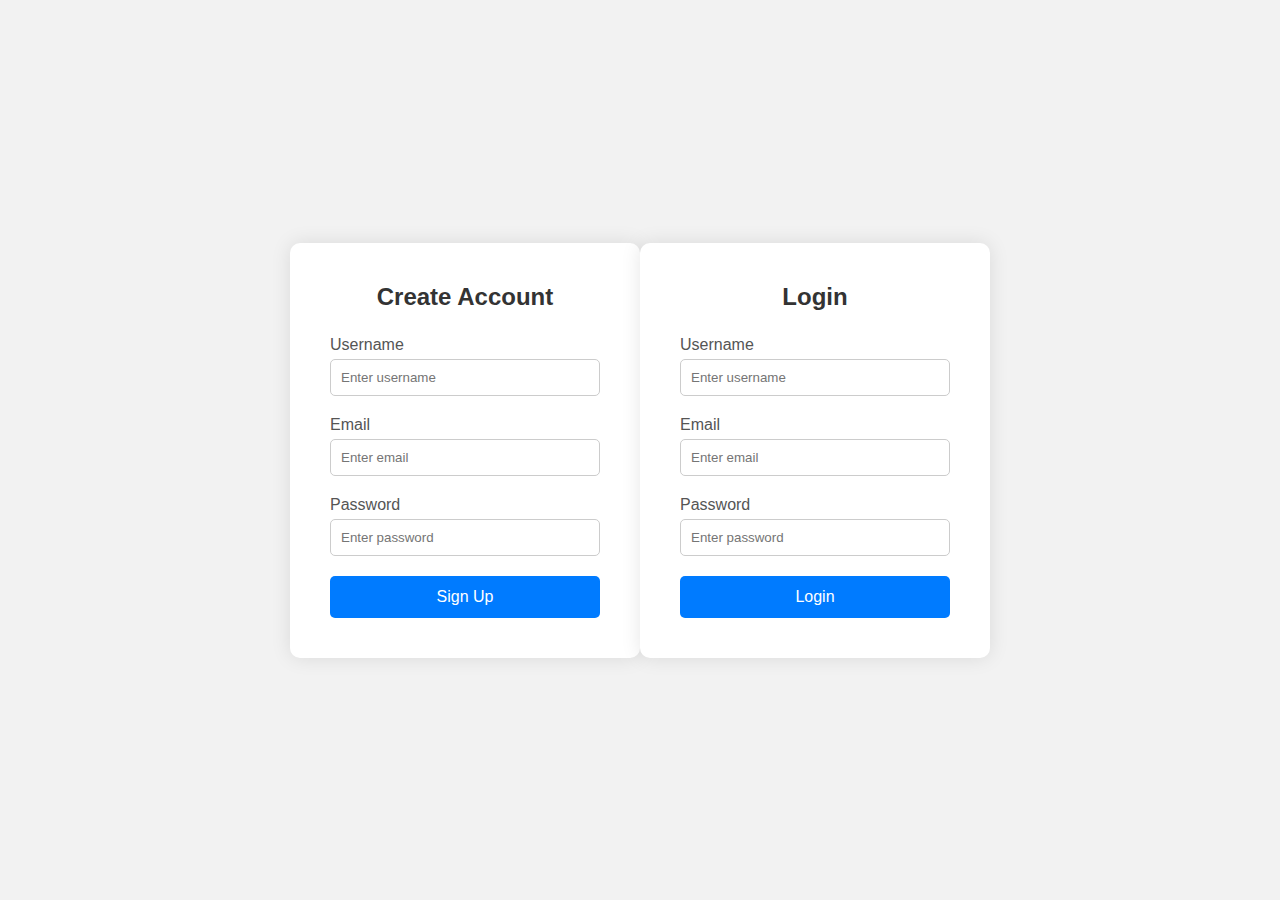
<file: Local Storge/index.html>
<!DOCTYPE html>
<html lang="en">
<head>
  <meta charset="UTF-8">
  <title>Sign Up</title>
  <link rel="stylesheet" href="style.css">
</head>
<body>
  <div class="signup-container">
    <h2>Create Account</h2>

    <div class="input-group">
      <label for="username">Username</label>
      <input type="text" id="username" placeholder="Enter username">
    </div>

    <div class="input-group">
      <label for="email">Email</label>
      <input type="email" id="email" placeholder="Enter email">
    </div>

    <div class="input-group">
      <label for="password">Password</label>
      <input type="password" id="password" placeholder="Enter password">
    </div>

    <button class="signup-btn" onclick="submit()">Sign Up</button>

    
  </div>

   <div class="signup-container">
    <h2>Login</h2>

    <div class="input-group">
      <label for="username">Username</label>
      <input type="text" id="loginusername" placeholder="Enter username">
    </div>

    <div class="input-group">
      <label for="email">Email</label>
      <input type="email" id="loginemail" placeholder="Enter email">
    </div>

    <div class="input-group">
      <label for="password">Password</label>
      <input type="password" id="loginpassword" placeholder="Enter password">
    </div>

    <button class="signup-btn" onclick="login()">Login</button>

    
  </div>

  

 <script src="script.js"></script>
</body>
</html>
</file>
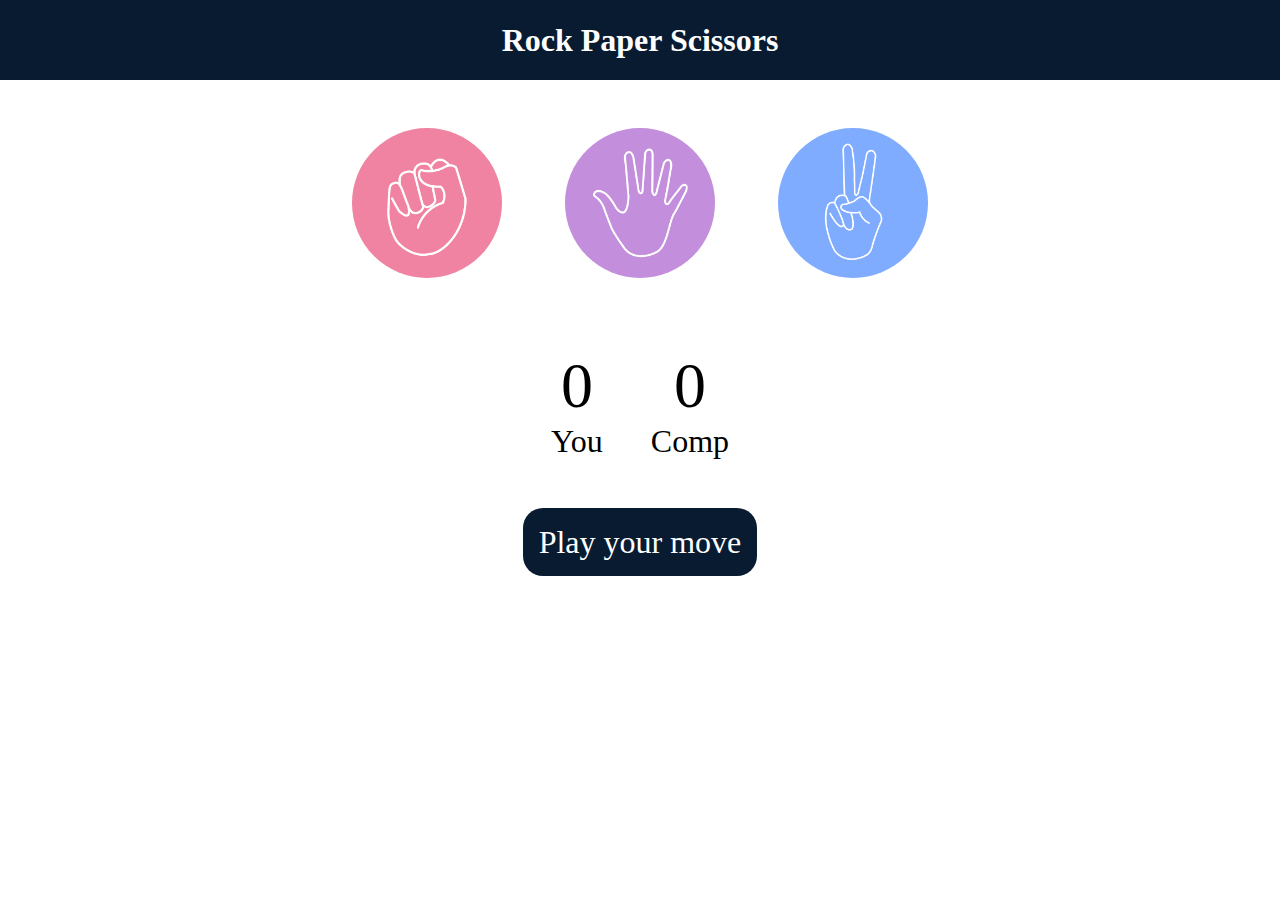
<file: Rock paper scissor/index.html>
<!DOCTYPE html>
<html lang="en">
<head>
    <meta charset="UTF-8">
    <meta name="viewport" content="width=device-width, initial-scale=1.0">
    <title>Rock Paper Scissors Game</title>
    <link rel="stylesheet" href="style.css">
</head>
<body>
    <h1>Rock Paper Scissors</h1>
    <div class="choices">
        <div class="choice" id="rock">
            <img src="./images/rock.png">
         </div>
         <div class="choice" id="paper">
             <img src="./images/paper.png">
         </div>
         <div class="choice" id="scissors">
             <img src="./images/scissors.png">
         </div>
    </div>
   

    <div class="score-board">
        <div class="score">
            <p id="user-score">0</p>
            <p>You</p>
        </div>
        <div class="score">
            <p id="comp-score">0</p>
            <p>Comp</p>
        </div>
    </div>

    <div class="msg-container">
        <p id="msg">Play your move</p>
    </div>
    <script src="app.js"></script>
</body>
</html>
</file>
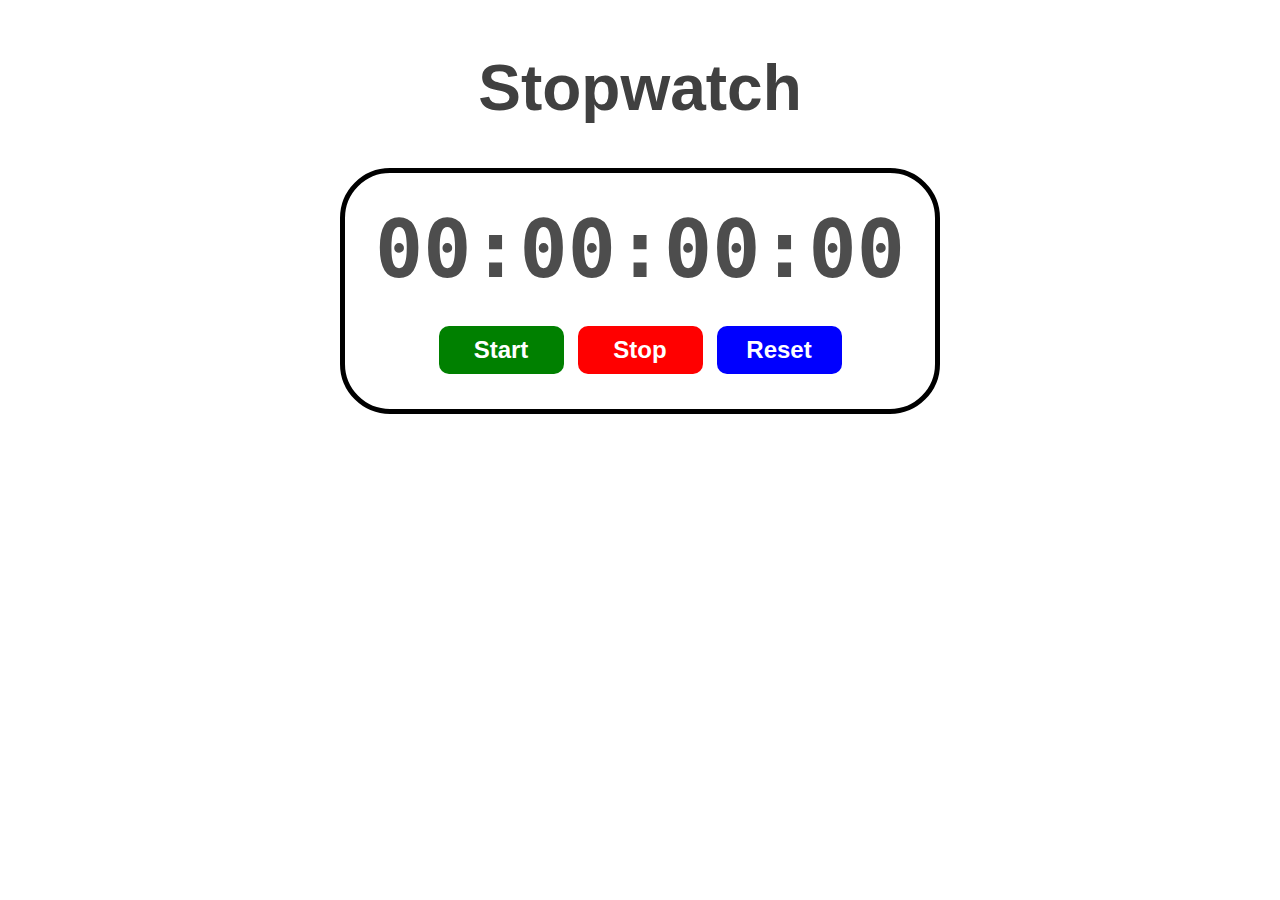
<file: Stopwatch/index.html>
<!DOCTYPE html>
<html lang="en">

<head>
    <meta charset="UTF-8">
    <meta name="viewport" content="width=device-width, initial-scale=1.0">
    <title>StopWatch</title>
    <link rel="stylesheet" href="style.css">
</head>

<body>
    <h1 id="myH1">Stopwatch</h1>

    <div id="container">
        <div id="display">
            00:00:00:00
        </div>
        <div id="controls">
            <button id="btnStart" onclick="start()">Start</button>
            <button id="btnStop" onclick="stop()">Stop</button>
            <button id="btnReset" onclick="reset()">Reset</button>
        </div>
    </div>


    <script src="app.js"></script>
</body>

</html>
</file>
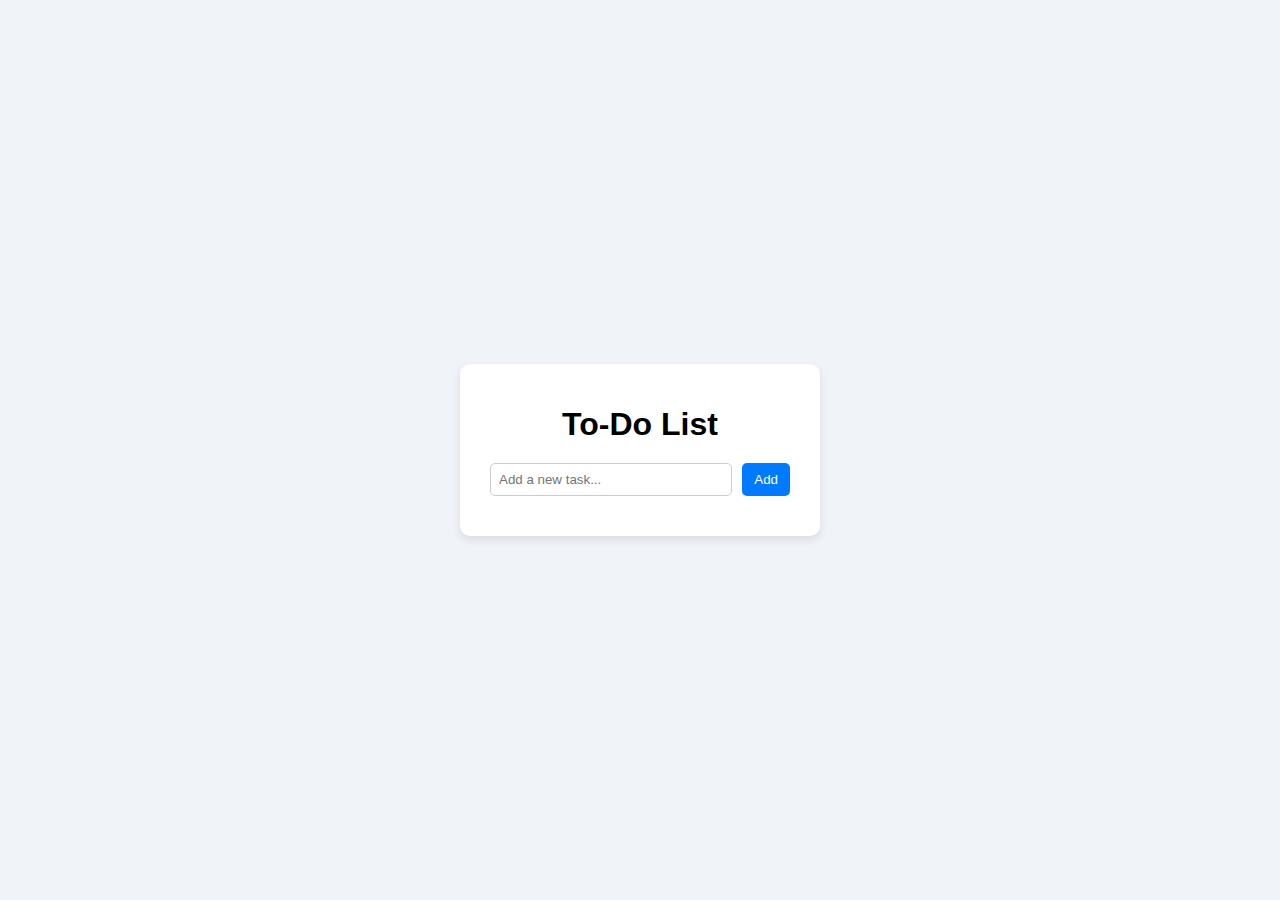
<file: To-Do list/index.html>
<!DOCTYPE html>
<html lang="en">
<head>
  <meta charset="UTF-8">
  <title>To-Do List</title>
  <link rel="stylesheet" href="style.css">
</head>
<body>
  <div class="todo-container">
    <h1>To-Do List</h1>
    <div class="input-section">
      <input type="text" id="task-input" placeholder="Add a new task...">
      <button onclick="addTask()">Add</button>
    </div>
    <ul id="task-list"></ul>
  </div>
  <script src="script.js"></script>
</body>
</html>
</file>
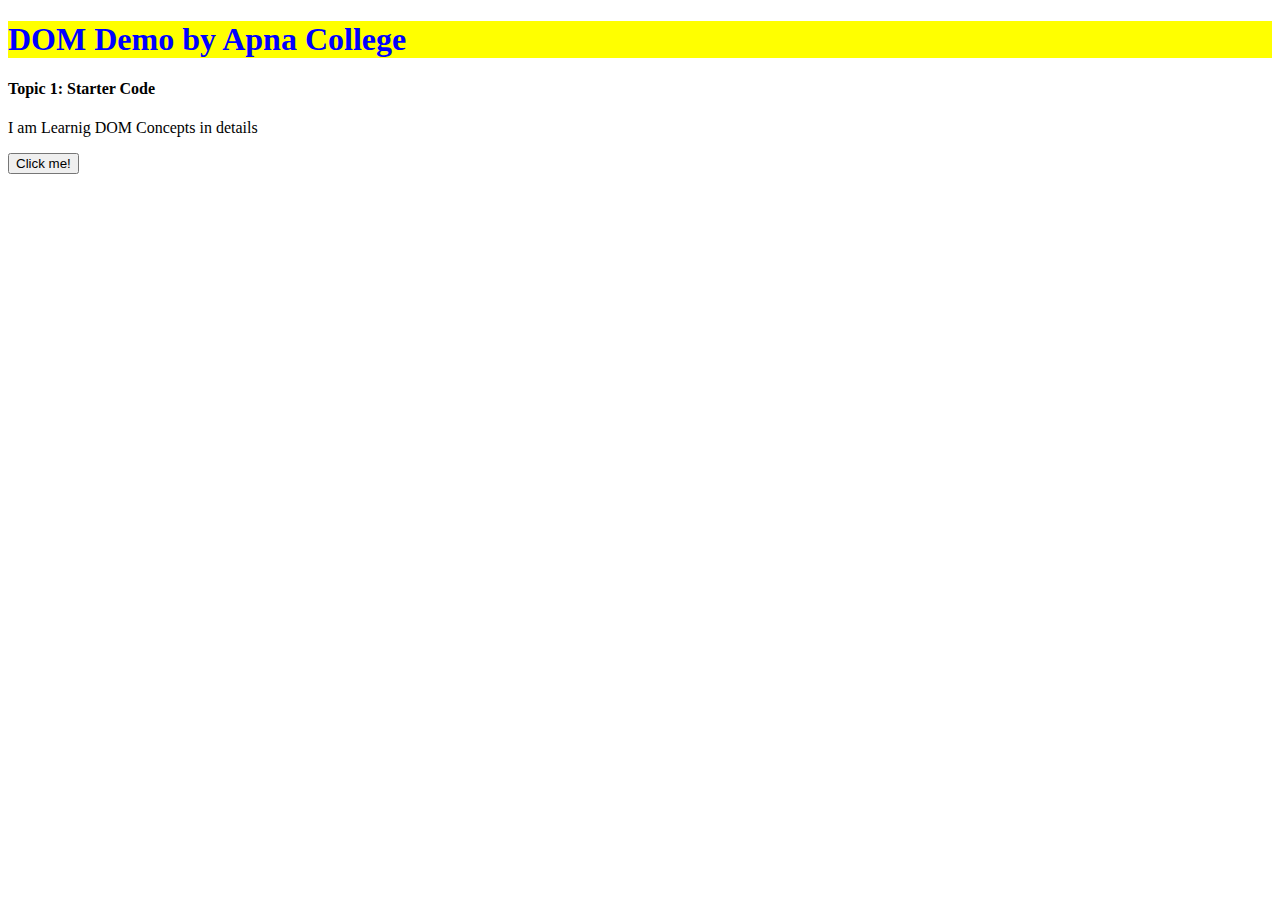
<file: dom.html>
<!DOCTYPE html>
<html lang="en">
<head>
    <meta charset="UTF-8">
    <meta name="viewport" content="width=device-width, initial-scale=1.0">
    <title>Document Object Model</title>
    <link rel="stylesheet" href="dom.css">
</head>
<body>
    <h1>DOM Demo by Apna College</h1>
    <h4>Topic 1: Starter Code</h4>
    <p>I am Learnig DOM Concepts in details</p>
    <button>Click me!</button>
    <script src="dom.js"></script>
</body>
</html>
</file>
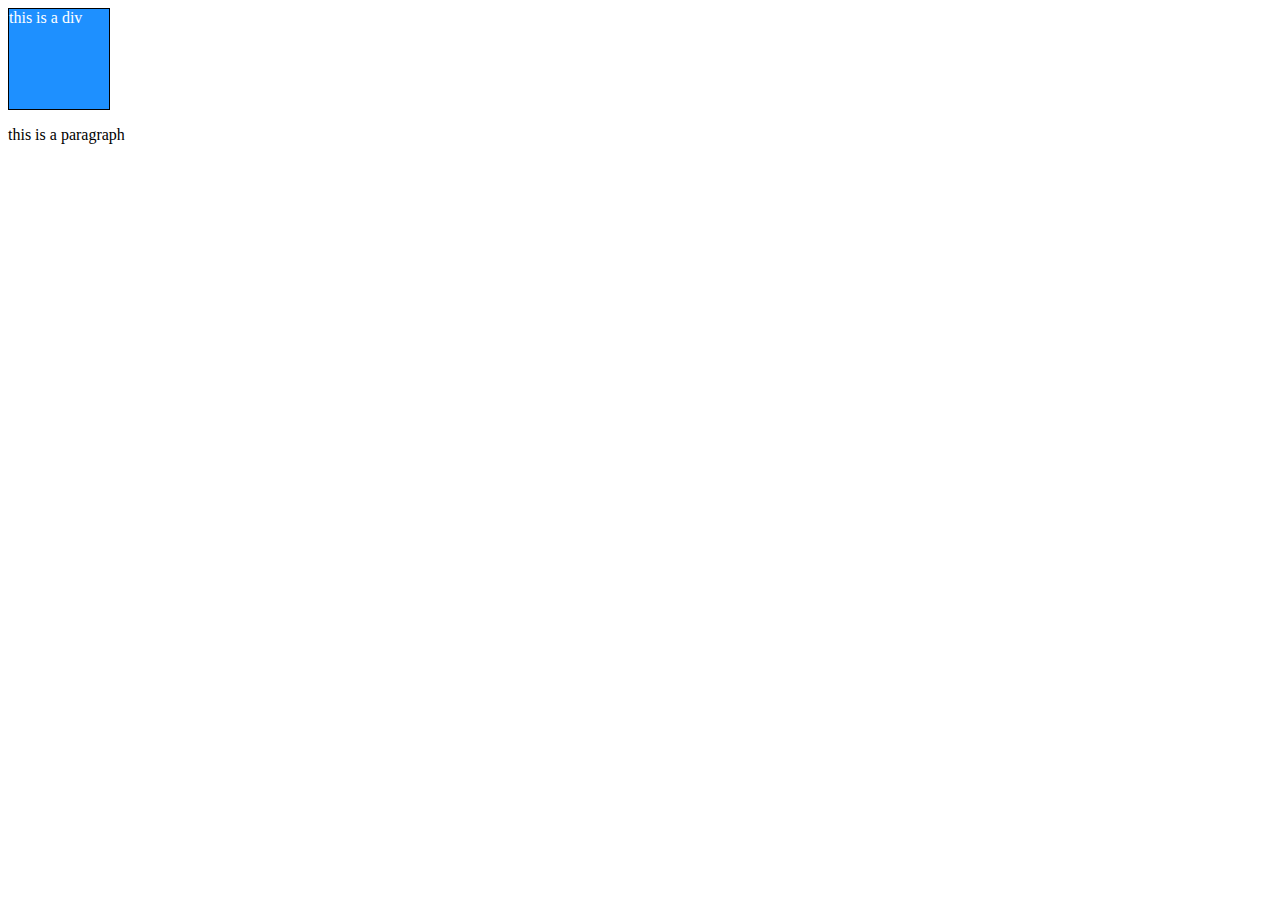
<file: dom2.html>
<!DOCTYPE html>
<html lang="en">
<head>
    <meta charset="UTF-8">
    <meta name="viewport" content="width=device-width, initial-scale=1.0">
    <title>Document Object Model</title>
    <link rel="stylesheet" href="dom2.css">
</head>
<body>
    <div id="box" name="JSdiv">this is a div</div>
    <p class="para">this is a paragraph</p>
    <script src="dom2.js"></script>
</body>
</html>
</file>
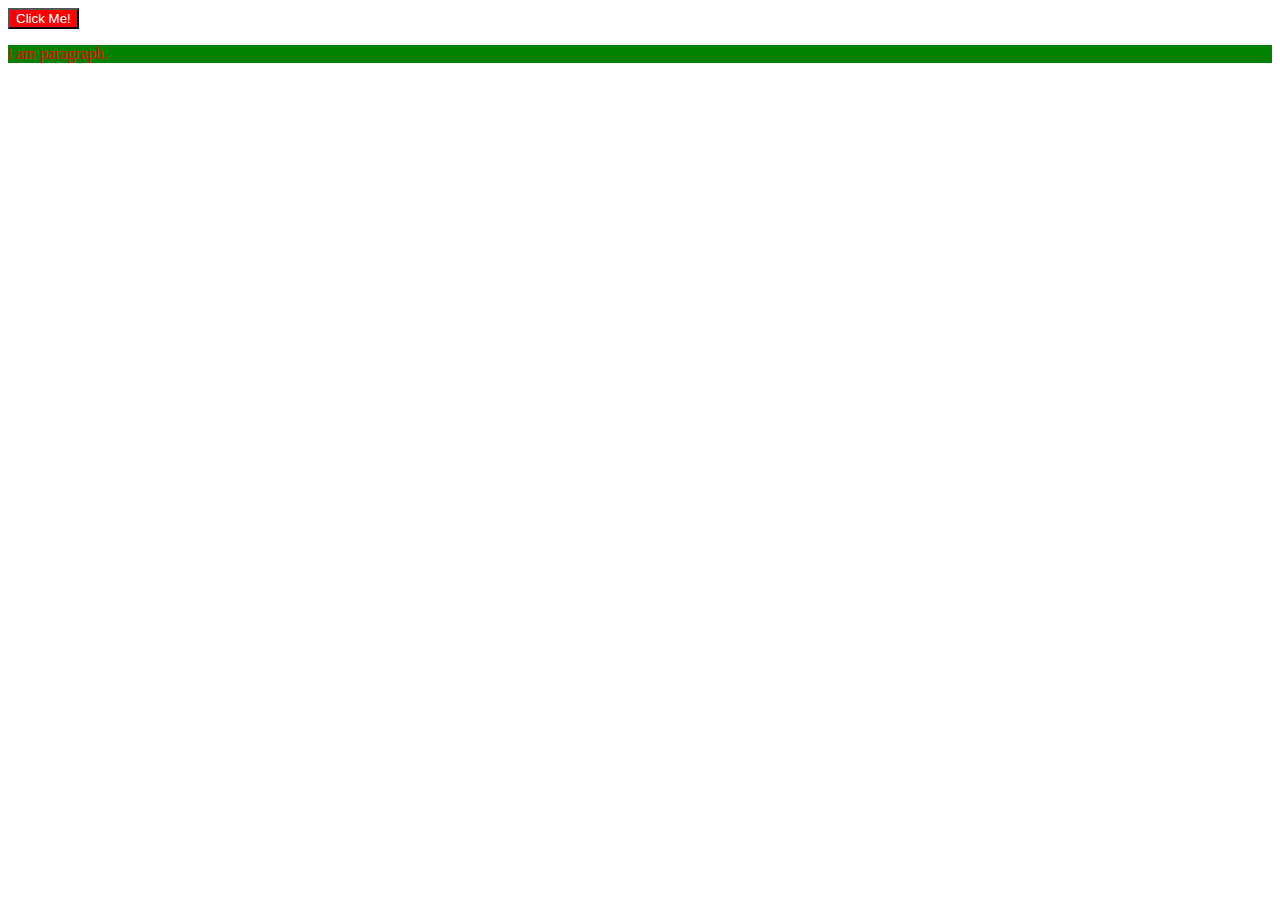
<file: dompractice.html>
<!DOCTYPE html>
<html lang="en">
<head>
    <meta charset="UTF-8">
    <meta name="viewport" content="width=device-width, initial-scale=1.0">
    <title>Document</title>
    <link rel="stylesheet" href="dompractice.css">
</head>
<body>
    <p class="content">i am paragraph.</p>
    <script src="dompractice.js"></script>
</body>
</html>
</file>
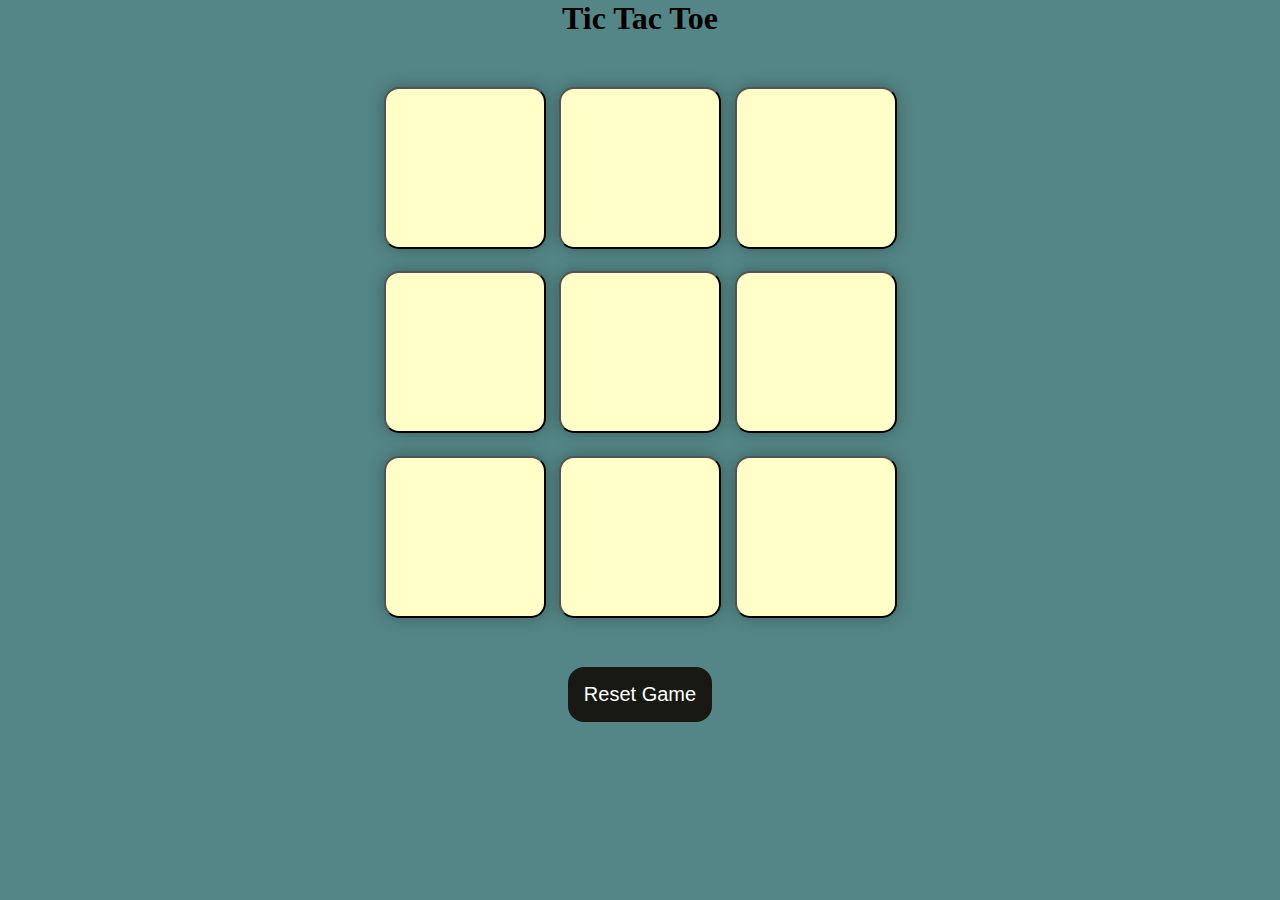
<file: game.html>
<!DOCTYPE html>
<html lang="en">

<head>
    <meta charset="UTF-8">
    <meta name="viewport" content="width=device-width, initial-scale=1.0">
    <title>Tic-Tac-Toe Game</title>
    <link rel="stylesheet" href="game.css">
</head>

<body>
    <div class="msg-container hide">
        <p id="msg">Winner</p>
        <button id="new-btn">New Game</button>
    </div>
    <main>
        <h1>Tic Tac Toe</h1>
        <div class="container">
            <div class="game">
                <button class="box"></button>
                <button class="box"></button>
                <button class="box"></button>
                <button class="box"></button>
                <button class="box"></button>
                <button class="box"></button>
                <button class="box"></button>
                <button class="box"></button>
                <button class="box"></button>
            </div>
        </div>
        <button id="reset-btn">Reset Game</button>
    </main>
    <script src="game.js"></script>
</body>

</html>
</file>
<file: Local Storge/style.css>
* {
      box-sizing: border-box;
      margin: 0;
      padding: 0;
      font-family: Arial, sans-serif;
    }

    body {
      background: #f2f2f2;
      display: flex;
      align-items: center;
      justify-content: center;
      height: 100vh;
    }

    .signup-container {
      background: #fff;
      padding: 40px;
      border-radius: 10px;
      box-shadow: 0 0 20px rgba(0, 0, 0, 0.1);
      width: 350px;
    }

    .signup-container h2 {
      text-align: center;
      margin-bottom: 25px;
      color: #333;
    }

    .input-group {
      margin-bottom: 20px;
    }

    .input-group label {
      display: block;
      margin-bottom: 5px;
      color: #555;
    }

    .input-group input {
      width: 100%;
      padding: 10px;
      border: 1px solid #ccc;
      border-radius: 5px;
      outline: none;
      transition: border-color 0.3s;
    }

    .input-group input:focus {
      border-color: #007bff;
    }

    .signup-btn {
      width: 100%;
      padding: 12px;
      background-color: #007bff;
      border: none;
      border-radius: 5px;
      color: white;
      font-size: 16px;
      cursor: pointer;
      transition: background-color 0.3s;
    }

    .signup-btn:hover {
      background-color: #0056b3;
    }
</file>
<file: Rock paper scissor/style.css>
* {
    margin: 0;
    padding: 0;
    text-align: center;
}

h1 {
    background-color: #081b31;
    color: white;
    height: 5rem;
    line-height: 5rem;
}

.choice {
    height: 165px;
    width: 165px;
    border-radius: 50%;
    display: flex;
    justify-content: center;
    align-items: center;
}

.choice:hover {
    background-color: #081b31;
    cursor: pointer;

}

img {
    height: 150px;
    width: 150px;
    object-fit: cover;
    border-radius: 50%;
}

.choices {
    display: flex;
    justify-content: center;
    gap: 3rem;
    margin-top: 40px;
}

.score-board {
    display: flex;
    justify-content: center;
    gap: 3rem;
    font-size: 2rem;
    margin-top: 4rem;
}

#user-score, #comp-score {
    font-size: 4rem;
}

.msg-container {
    margin-top: 4rem;
}

#msg {
    background-color: #081b31;
    color: white;
    font-size: 2rem;
    display: inline;
    padding: 1rem;
    border-radius: 20px;
}
</file>
<file: Stopwatch/style.css>
body {
    display: flex;
    flex-direction: column;
    align-items: center;
    background-color: hsl(0, 0, 90%);
}

#myH1 {
    font-size: 4rem;
    font-family: Arial, Helvetica, sans-serif;
    color: hsl(0 0% 25%);
}

#container {
    display: flex;
    flex-direction: column;
    align-items: center;
    padding: 30px;
    border: 5px solid;
    border-radius: 50px;
    background-color: white;
}

#display {
    font-size: 5rem;
    font-family: monospace;
    font-weight: bold;
    color: hsl(0 0% 30%);
    text-shadow: 2px 2px 2px hsla(0%, 0%, 0%, 0.75);
    margin-bottom: 25px;
}

#controls button {
    font-size: 1.5rem;
    font-weight: bold;
    padding: 10px 20px;
    margin: 5px;
    min-width: 125px;
    border: none;
    border-radius: 10px;
    cursor: pointer;
    color: white;
}

#btnStart {
    background-color: green;
}

#btnStop {
    background-color: red;
}

#btnReset {
    background-color: blue;
}
</file>
<file: To-Do list/style.css>
body {
  font-family: Arial, sans-serif;
  background: #f0f4f8;
  display: flex;
  justify-content: center;
  align-items: center;
  height: 100vh;
  margin: 0;
}

.todo-container {
  background: white;
  padding: 20px 30px;
  border-radius: 10px;
  box-shadow: 0 4px 10px rgba(0, 0, 0, 0.1);
  width: 300px;
}

h1 {
  text-align: center;
  margin-bottom: 20px;
}

.input-section {
  display: flex;
  gap: 10px;
}

input[type="text"] {
  flex: 1;
  padding: 8px;
  border: 1px solid #ccc;
  border-radius: 5px;
}

button {
  padding: 8px 12px;
  background-color: #007bff;
  color: white;
  border: none;
  border-radius: 5px;
  cursor: pointer;
}

button:hover {
  background-color: #0056b3;
}

ul {
  list-style: none;
  padding: 0;
  margin-top: 20px;
}

li {
  padding: 10px;
  background: #e8f0fe;
  border: 1px solid #ccc;
  margin-bottom: 10px;
  border-radius: 5px;
  display: flex;
  justify-content: space-between;
  align-items: center;
}

li.completed {
  text-decoration: line-through;
  color: gray;
}
</file>
<file: dom.css>
h1{
    color: blue;
    background-color: yellow;
}
</file>
<file: dom2.css>
#box{
    height: 100px;
    width: 100px;
    background-color: dodgerblue;
    color: white;
    border: 1px solid black;
}
</file>
<file: dompractice.css>
.content{
    color: red;
}

.newClass {
    background-color: green;
}
</file>
<file: game.css>
* {
    margin: 0;
    padding: 0;
}

body{
    background-color: #548687;
    text-align: center;
}

.container {
    height: 70vh;
    display: flex;
    justify-content: center;
    align-items: center;
}

.game {
    height: 60vmin;
    width: 60vmin;
    display: flex;
    flex-wrap: wrap;
    justify-content: center;
    align-items: center;
    gap: 1.5vmin;
}

.box {
    height: 18vmin;
    width: 18vmin;
    border-radius: 15px;
    box-shadow: 0 0 1rem rgba(0, 0, 0, 0.3);
    font-size: 8vmin;
    color: #b0413e;
    background-color: #ffffc7;
}

#reset-btn {
    padding: 1rem;
    font-size: 1.25rem;
    background-color: #191913;
    color: white;
    border-radius: 1rem;
    border: none;
    cursor: pointer;
}

#new-btn {
    padding: 1rem;
    font-size: 1.25rem;
    background-color: #191913;
    color: white;
    border-radius: 1rem;
    border: none;
    cursor: pointer;
}

#msg {
    color: #ffffc7;
    font-size: 5vmin;
}
.msg-container {
    height: 30vmin;
}

.hide {
    display: none;
}
</file>
